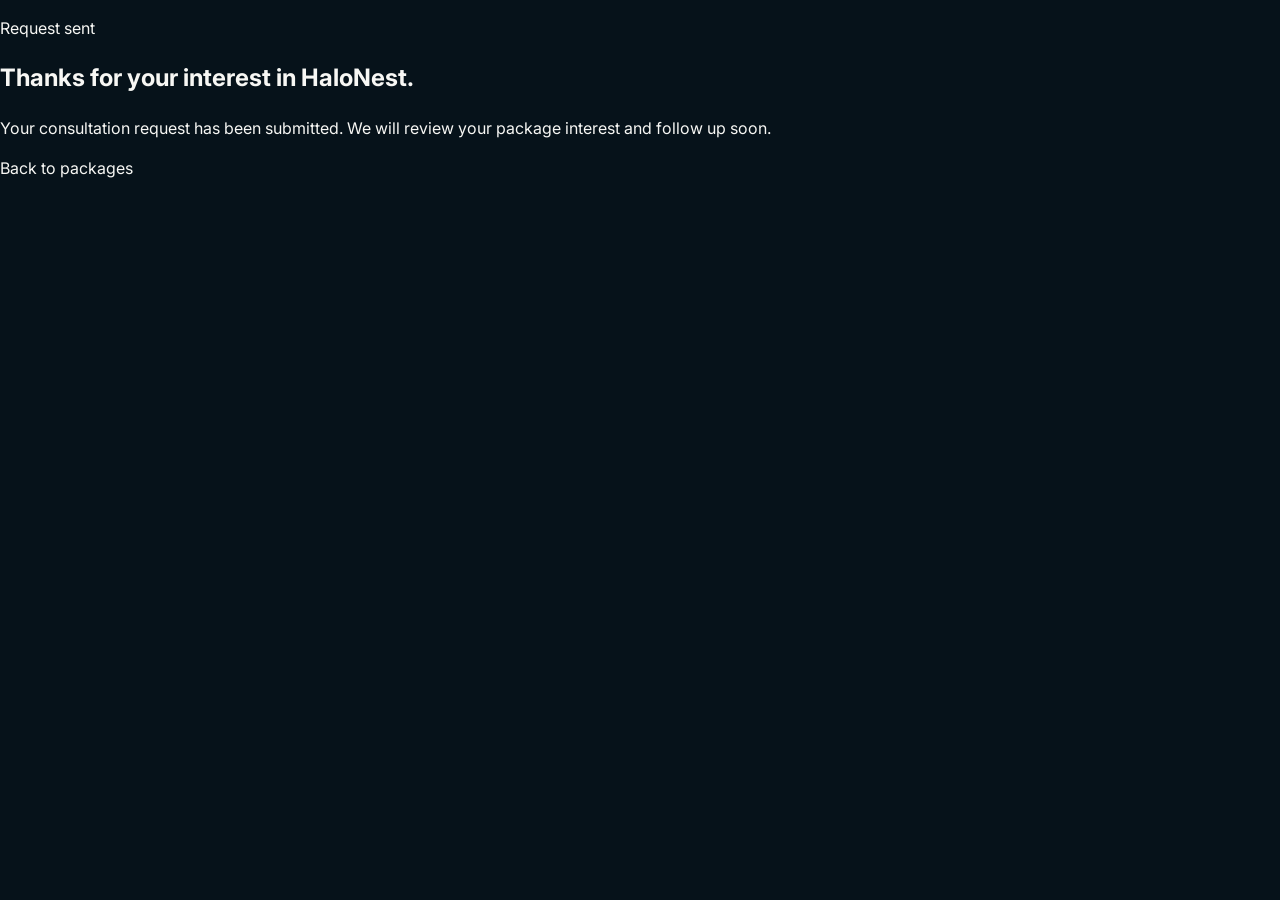
<file: thank-you.html>
<!DOCTYPE html>
<html lang="en">
<head>
  <meta charset="UTF-8" />
  <meta name="viewport" content="width=device-width, initial-scale=1.0" />
  <title>Request Sent | HaloNest Smart Home</title>
  <link rel="preconnect" href="https://fonts.googleapis.com">
  <link rel="preconnect" href="https://fonts.gstatic.com" crossorigin>
  <link href="https://fonts.googleapis.com/css2?family=Inter:wght@400;500;600;700;800&display=swap" rel="stylesheet">
  <link rel="stylesheet" href="styles.css" />
</head>
<body>
  <main class="thank-you-page">
    <section class="thank-you-panel">
      <p class="eyebrow">Request sent</p>
      <h1>Thanks for your interest in HaloNest.</h1>
      <p>Your consultation request has been submitted. We will review your package interest and follow up soon.</p>
      <a class="primary-button" href="index.html#packages">Back to packages</a>
    </section>
  </main>
</body>
</html>
</file>
<file: styles.css>
:root{--bg:#06121a;--panel:#0a1821;--panel2:#0d1d27;--gold:#f4c451;--gold2:#e4ae32;--text:#f7f7f4;--muted:#b7c0c5;--line:rgba(244,196,81,.22);--line2:rgba(255,255,255,.1);--green:#25d366}*{box-sizing:border-box}html{scroll-behavior:smooth}body{margin:0;background:var(--bg);color:var(--text);font-family:Inter,Arial,sans-serif;line-height:1.5}a{text-decoration:none;color:inherit}img{display:block;max-width:100%}.header{height:72px;display:flex;align-items:center;justify-content:space-between;padding:0 6.5%;background:#07121a;border-bottom:1px solid var(--line2);position:sticky;top:0;z-index:20}.logo{display:flex;align-items:center;width:230px;height:58px}.logo img{display:block;width:230px;height:auto;max-height:58px;object-fit:contain;object-position:left center}.header nav{display:flex;gap:34px;font-size:12px}.header nav a{padding:28px 0 24px;position:relative}.header nav a.active:after,.header nav a:hover:after{content:"";position:absolute;left:0;right:0;bottom:18px;height:2px;background:var(--gold)}.quote{border:1px solid var(--gold);border-radius:999px;padding:9px 20px;color:var(--gold);font-size:12px;font-weight:700}.hero{min-height:420px;background:linear-gradient(90deg,rgba(2,7,11,.83),rgba(2,7,11,.35) 52%,rgba(2,7,11,.15)),url('https://images.unsplash.com/photo-1600607687920-4e2a09cf159d?auto=format&fit=crop&w=2200&q=90') center/cover;display:flex;align-items:center}.hero-inner{width:88%;max-width:1400px;margin:auto;padding:40px 0}.kicker{color:var(--gold);font-size:10px;font-weight:800;letter-spacing:.16em;text-transform:uppercase;margin:0 0 12px}.kicker:before{content:"";display:inline-block;width:22px;height:1px;background:var(--gold);vertical-align:middle;margin:0 12px 3px 0}.centered{text-align:center}.hero h1{font-size:56px;letter-spacing:-.045em;line-height:1;margin:0 0 8px}.hero h2{font-size:23px;margin:0 0 22px;font-weight:500}.gold-btn{display:inline-flex;align-items:center;justify-content:space-between;gap:18px;background:var(--gold);color:#071017;border:0;border-radius:999px;padding:11px 18px;font-weight:800;font-size:12px;cursor:pointer}.section{padding:52px 6.5%}.customized{border-bottom:1px solid var(--line2)}.heading{text-align:center}.heading h2{font-size:28px;line-height:1.1;margin:0 0 7px;letter-spacing:-.035em}.heading p:not(.kicker){font-size:13px;color:#d0d6d8;margin:0}.cards{display:grid;gap:14px;margin-top:26px}.four{grid-template-columns:repeat(4,1fr)}.card{border:1px solid var(--line2);border-radius:6px;overflow:hidden;background:linear-gradient(180deg,#0e202a,#07131c);box-shadow:0 18px 40px rgba(0,0,0,.2)}.card img{width:100%;aspect-ratio:1.35/1;object-fit:cover;transition:transform .45s ease}.card:hover img{transform:scale(1.07)}.card-copy{display:flex;gap:11px;align-items:center;padding:12px}.card-copy i{width:32px;height:32px;display:grid;place-items:center;border-radius:50%;background:var(--gold);color:#111820;font-style:normal;font-weight:900}.card-copy h3{font-size:14px;margin:0 0 2px}.card-copy p{font-size:10px;color:#c1c9cd;margin:0}.consult{display:grid;grid-template-columns:43% 57%;min-height:190px;border-bottom:1px solid var(--line2);background:#091720}.consult-img{background:url('https://images.unsplash.com/photo-1600585154340-be6161a56a0c?auto=format&fit=crop&w=1200&q=90') center/cover}.consult-copy{padding:35px 7% 32px}.consult-copy h2{font-size:27px;margin:0 0 8px}.consult-copy>p:not(.kicker){font-size:12px;color:#c8d0d3;max-width:600px}.contact-inline{display:flex;align-items:center;gap:18px;margin-top:20px}.phone{display:flex;align-items:center;gap:11px}.phone>b{width:34px;height:34px;display:grid;place-items:center;background:var(--gold);border-radius:50%;color:#111820}.phone span{display:flex;flex-direction:column}.phone strong{font-size:14px}.phone small{font-size:9px;color:#c0c8cb}.divider{width:1px;height:32px;background:var(--line2)}.wa-pill{border:1px solid var(--gold);color:var(--gold);border-radius:999px;padding:8px 13px;font-size:10px;font-weight:700}.spaces{padding-top:45px}.space-grid{display:grid;grid-template-columns:repeat(5,1fr);gap:10px;margin-top:22px}.space-grid figure{margin:0;position:relative;height:130px;border:1px solid var(--line2);border-radius:5px;overflow:hidden}.space-grid img{width:100%;height:100%;object-fit:cover;transition:transform .45s ease}.space-grid figure:hover img{transform:scale(1.07)}.space-grid figure:after{content:"";position:absolute;inset:0;background:linear-gradient(transparent 45%,rgba(0,0,0,.75))}.space-grid figcaption{position:absolute;z-index:1;left:0;right:0;bottom:10px;text-align:center;font-size:11px;font-weight:600}.install{display:grid;grid-template-columns:29% 34% 37%;align-items:center;gap:30px;padding:40px 6.5%;border-top:1px solid var(--line2);border-bottom:1px solid var(--line2)}.install-img{height:155px;overflow:hidden;border-radius:4px}.install-img img{width:100%;height:100%;object-fit:cover}.install-copy h2{font-size:25px;margin:0 0 8px}.install-copy>p:not(.kicker){font-size:12px;color:#c4ccd0}.steps{border-left:1px solid var(--line2);padding-left:28px;display:grid;gap:14px}.steps div{display:grid;grid-template-columns:30px 1fr;column-gap:10px}.steps b{grid-row:span 2;color:var(--gold);font-size:21px}.steps strong{font-size:11px}.steps small{font-size:9px;color:#aeb8bd}.contact{display:grid;grid-template-columns:1.15fr .9fr;gap:14px;padding:28px 6.5%;border-bottom:1px solid var(--line2)}.contact form,.touch{border:1px solid var(--line);border-radius:5px;background:linear-gradient(135deg,#091720,#07131c);padding:18px}.contact form h2{font-size:20px;margin:0 0 2px}.form-lead{font-size:10px;color:#adb7bc;margin:0 0 12px}.form-grid{display:grid;grid-template-columns:1fr 1fr;gap:8px}.form-grid label{font-size:11px;color:#f0f3f4;font-weight:600}.form-grid .full{grid-column:1/-1}.form-grid input,.form-grid select,.form-grid textarea{display:block;width:100%;margin-top:6px;background:#071119;border:1px solid rgba(255,255,255,.28);border-radius:4px;color:white;padding:10px;font:inherit;font-size:11px;outline:none}.form-grid textarea{min-height:78px;resize:vertical}.contact form>.gold-btn{margin-top:11px;padding:9px 15px}.touch{display:flex;flex-direction:column;align-items:center;justify-content:center;text-align:center;background:radial-gradient(circle at 50% 0,rgba(244,196,81,.08),transparent 50%),linear-gradient(135deg,#091720,#07131c)}.house{font-size:38px;color:var(--gold);margin-bottom:7px}.touch h2{color:var(--gold);font-size:23px;margin:0 0 5px}.touch>a{color:var(--gold);font-weight:700;font-size:14px}.touch p{font-size:10px;color:#c4ccd0;margin:5px 0 20px}.whatsapp-text{color:var(--gold);font-size:14px;font-weight:700}.whatsapp-text a{display:inline-grid;place-items:center;width:28px;height:28px;margin-left:7px;border-radius:50%;color:#fff;background:var(--green);font-size:0;vertical-align:middle}.whatsapp-text a svg{width:17px;height:17px;display:block;fill:currentColor}.footer{display:grid;grid-template-columns:1fr 1fr 1fr;align-items:center;gap:20px;padding:18px 6.5%;border-bottom:1px solid var(--line2)}.footer-logo b{display:block;font-size:21px}.footer-logo small{font-size:6px}.footer nav{display:flex;justify-content:center;gap:22px;font-size:9px}.social{text-align:right;color:var(--gold);font-size:13px}.footer-copy{text-align:center;padding:10px;color:#a8b2b7;font-size:8px}
@media(max-width:900px){.header nav{gap:16px}.four{grid-template-columns:repeat(2,1fr)}.space-grid{grid-template-columns:repeat(3,1fr)}.consult{grid-template-columns:1fr}.consult-img{min-height:220px}.install{grid-template-columns:1fr 1fr}.steps{grid-column:1/-1;border-left:0;border-top:1px solid var(--line2);padding:20px 0 0;grid-template-columns:repeat(3,1fr)}.contact{grid-template-columns:1fr}.footer{grid-template-columns:1fr;text-align:center}.social{text-align:center}.footer nav{flex-wrap:wrap}}
@media(max-width:620px){.header{height:auto;min-height:70px;flex-wrap:wrap;padding:12px 5%}.header nav{order:3;width:100%;overflow:auto;justify-content:flex-start}.header nav a{padding:10px 0}.quote{margin-left:auto}.hero{min-height:500px}.hero h1{font-size:43px}.hero h2{font-size:19px}.section{padding:40px 5%}.four,.space-grid{grid-template-columns:1fr}.space-grid figure{height:190px}.contact-inline{flex-wrap:wrap}.divider{display:none}.install{grid-template-columns:1fr;padding:32px 5%}.steps{grid-template-columns:1fr}.form-grid{grid-template-columns:1fr}.form-grid .full{grid-column:auto}.footer nav{gap:14px}}

footer{padding:14px 6.5%;border-top:1px solid var(--line2);text-align:center;color:#a8b2b7;font-size:9px}footer p{margin:0}
/* HaloNest brand refinements */
.brand-accent{color:var(--gold)}
.hero h1{font-family:Inter,Arial,sans-serif}
</file>
